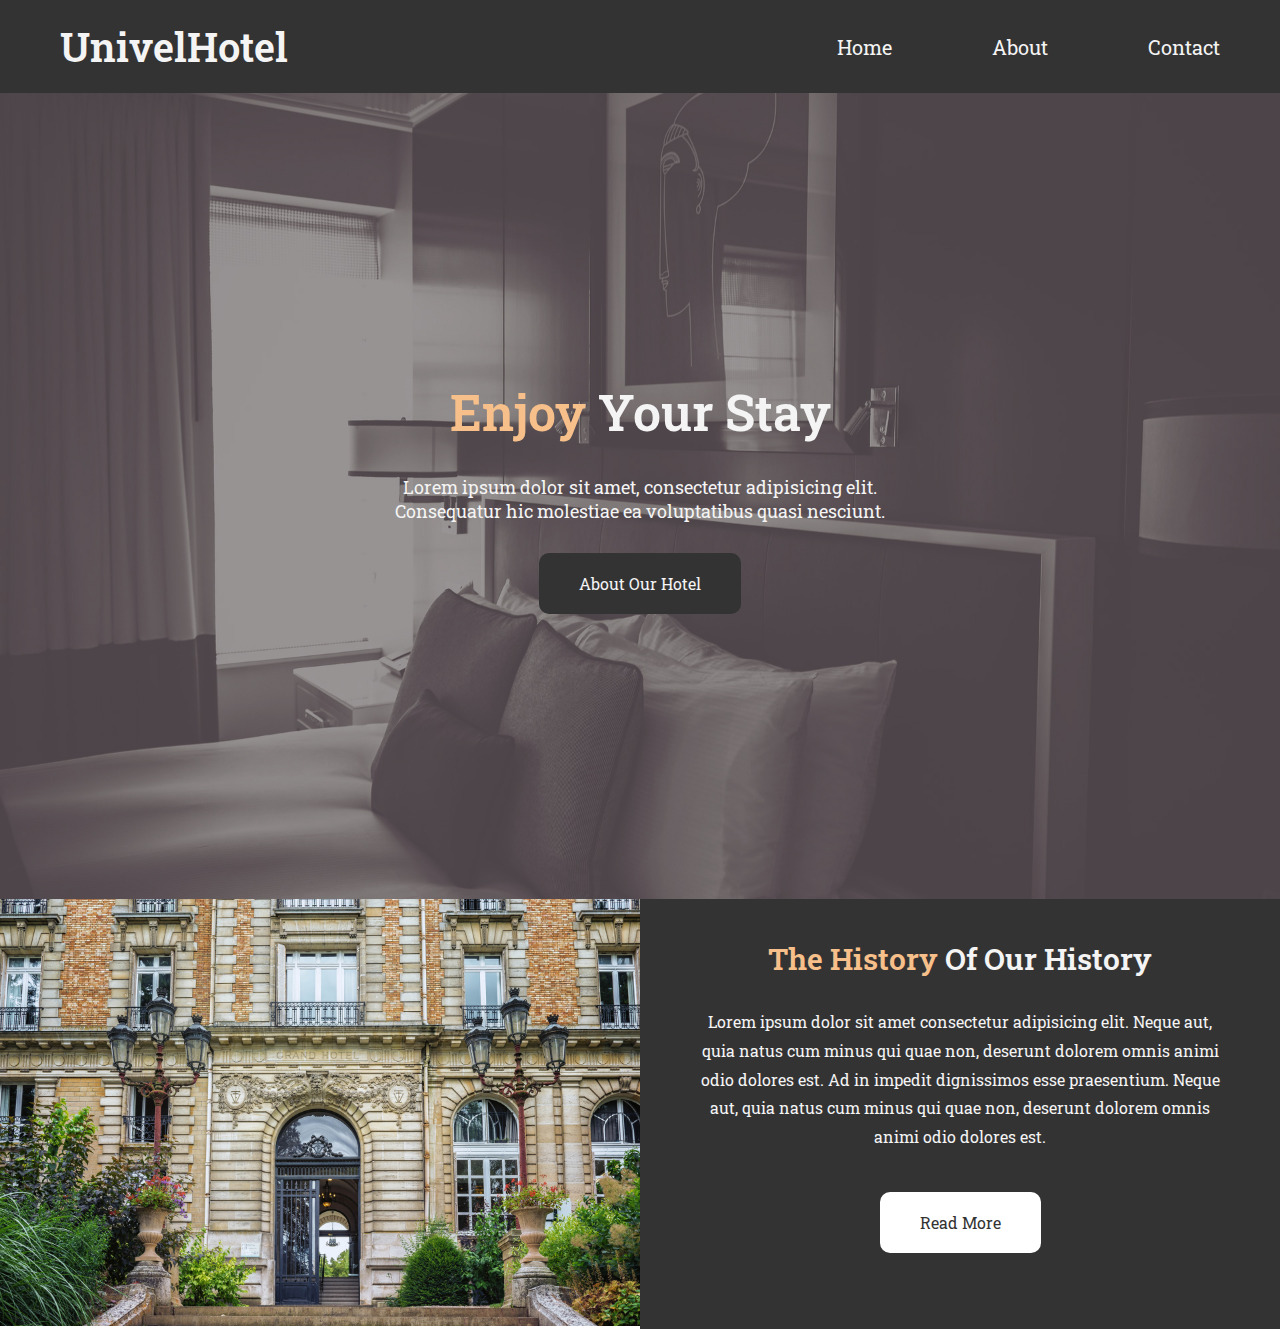
<file: index.html>
<!DOCTYPE html>
<html lang="en">

<head>
  <meta charset="UTF-8">
  <meta name="viewport" content="width=device-width, initial-scale=1.0">
  <title>Hotel Demo</title>
  <link rel="stylesheet" href="style.css">
</head>

<body>
  <header>
    <div class="logo">
      <h2> UnivelHotel </h2>
    </div>
    <nav>
      <ul>
        <li><a href="#">Home</a></li>
        <li><a href="about.html">About</a></li>
        <li><a href="contact.html">Contact</a></li>
      </ul>
    </nav>
  </header>
  <main>
    <section class="hero">
      <h2><span class="specialText">Enjoy</span> Your Stay</h2>
      <p>Lorem ipsum dolor sit amet, consectetur adipisicing elit. Consequatur hic molestiae ea voluptatibus quasi
        nesciunt.</p>
      <a href="about.html" class="btn btn-dark">About Our Hotel</a>
    </section>

    <section class="history">
      <div class="imgCtn">
        <img src="./images/photo-1.jpg" alt="Hotel Building">
      </div>

      <div class="textCtn">
        <h3><span class="specialText">The History</span> Of Our History</h3>
        <p>
          Lorem ipsum dolor sit amet consectetur adipisicing elit. Neque aut, quia natus cum minus qui quae non, deserunt dolorem
          omnis animi odio dolores est. Ad in impedit dignissimos esse praesentium. Neque aut, quia natus cum minus qui quae non,
          deserunt dolorem omnis animi odio dolores est.
        </p>
        <a href="about.html" class="btn btn-white"> Read More </a>
      </div>
    </section>
  </main>
</body>

</html>
</file>
<file: style.css>
@import url('https://fonts.googleapis.com/css2?family=Roboto+Slab:wght@100..900&display=swap');

/* CSS RESET STYLES */
*{
  margin: 0;
  padding: 0;
  box-sizing: border-box;
}
html{
  font-size: 10px;
}
body{
  font-family: 'Roboto Slab', serif;
}
a{
  text-decoration: none;
}
ul,ol{
  list-style: none;
}

/* HEADER STYLING */
header{
  background: #333;
  color: #f4f4f4;
  display: flex;
  justify-content: space-between;
  align-items: center;
  padding: 2rem 6rem;
}
.logo h2{
  font-size: 4rem;
  font-weight: 600;
}
nav a{
  color: #f4f4f4;
  font-size: 2rem;
}
ul{
  display: flex;
  gap: 10rem;
}
/* 
This is another method to display the navigations side-by-side
li{
  display: inline-block;
} */


/* HERO SECTION STYLING */
.hero{
  position: relative;
  height: calc(100vh - 94px);
  /* 
  This is the other way to set a background image

  background: url(./images/showcase.jpg);
  background-position: center;
  background-size: cover;
  background-repeat: no-repeat; */
  background: url(./images/showcase.jpg) center center/cover no-repeat;
  display: flex;
  flex-direction: column;
  justify-content: center;
  align-items: center;
  color: #f4f4f4;
  gap: 3rem;
}
/* .hero::after{
  content: '';
  position: absolute;
  top: 0;
  left: 0;
  height: 100%;
  width: 100%;
  background: rgba(0,0,0,0.4); */
  /* 
  background: rgb(0,0,0);
  background: #000;
  opacity: 0.4; 
}
  */
/* 
This is another process to center a div
.hero div{
  position: absolute;
  top: 50%;
  left: 50%;
  transform: translate(-50%, -50%);
} */
.specialText{
  color: rgb(247, 192, 138);
}
.hero h2{
  font-size: 5rem;
  font-weight: 600;
}
.hero p{
  font-size: 1.8rem;
  text-align: center;
  width: 45%;
}
.btn{
  padding: 2rem 4rem;
  font-size: 1.6rem;
  cursor: pointer;
  border-radius: 10px;
  transition: all .5s;
}
.btn-dark{
  color: #f4f4f4;
  background-color: #333;
}
.btn-white{
  color: #333;
  background-color: #fff;
}
.btn:hover{
  background-color: rgb(247, 192, 138);
  color: #333;
}

/* HISTORY SECTION STYLING */
.history{
  display: flex;
}
 .imgCtn{
  width: 50%;
}
.imgCtn img{ 
  width: 100%;
}
.textCtn{ 
  width: 50%;
  background: #333;
  color: #f4f4f4;
  padding: 4rem 6rem;
  text-align: center;
}
.textCtn h3{
  font-size: 3rem;
  font-weight: 600;
}
.textCtn p{
  font-size: 1.6rem;
  font-weight: 400;
  margin-top: 3rem;
  line-height: 1.8;
  margin-bottom: 6rem;
}
</file>
